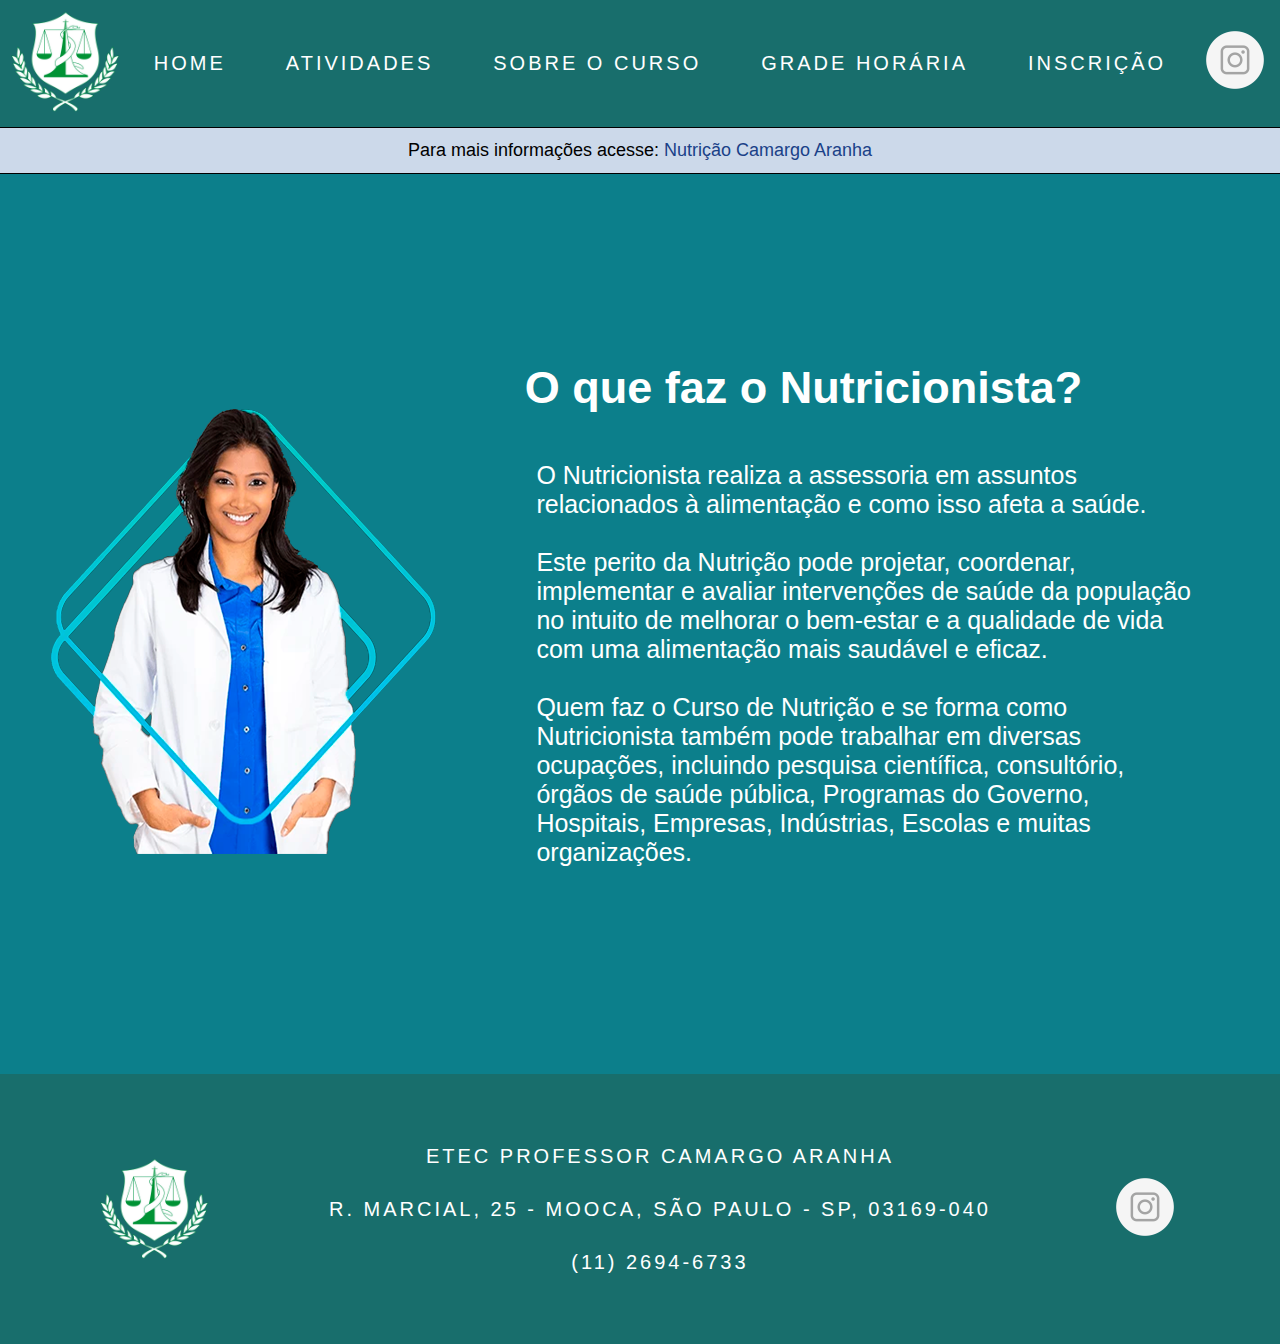
<file: index.html>
<!DOCTYPE html>
<html lang="pt-br">

<head>
    <meta charset="UTF-8">
    <meta http-equiv="X-UA-Compatible" content="IE=edge">
    <meta name="viewport" content="width=device-width, initial-scale=1.0">
    <link rel="stylesheet" href="home.css">
    <link rel="shortcut icon" href="logo nutri.png" type="image/x-icon">
    <title>Nutrição</title>
</head>

<body>
    <header>


        <div class="nutri">
            <a href="https://bvsms.saude.gov.br/nutricao-4/#:~:text=Nutri%C3%A7%C3%A3o%20%C3%A9%20a%20ci%C3%AAncia%20que,organismo%20em%20equil%C3%ADbrio%20e%20saud%C3%A1vel."
                target="_blank">
                <img src="logo nutri.png" alt="Logo de Nutrição" class="logonutri"></a>
        </div>


        <ul class="links">
            <a href="index.html">
                <li>Home</li>
            </a>
            <a href="atividades.html">
                <li>Atividades</li>
            </a> 
            <a href="sobre.html">
                <li>Sobre o Curso</li>
            </a>
            <a href="Nutrição e Dietética - 338_MTec_atualizado em 18-11-22.pdf" target="_blank">
                <li>Grade Horária</li>
            </a>
            <a href="https://www.vestibulinhoetec.com.br/home/" target="_blank">
                <li>Inscrição</li>
            </a>
        </ul>

        <div class="insta">
            <a href="https://www.instagram.com/nutricamargoaranha/" target="_blank">
                <img src="logo insta.png" alt="Logo do Instagram" class="logoinsta"></a>
        </div>


    </header>

    <div class="saibamais">
        <p>Para mais informações acesse: <a target="_blank"
                href="http://eteccamargoaranha.com.br/cursos/ensino-medio-integrado-ao-medio/nutricao/">Nutrição Camargo
                Aranha </a></p>
    </div>

    <div class="divpai">
        <div class="box1">
            <img src="muie img.png" alt="">
        </div>

        <div class="box2">
            <h1>O que faz o Nutricionista?</h1>

            <p>O Nutricionista realiza a assessoria em assuntos relacionados à alimentação e como isso afeta a saúde.
                <br><br>

                Este perito da Nutrição pode projetar, coordenar, implementar e avaliar intervenções de saúde da
                população no intuito de melhorar o bem-estar e a qualidade de vida com uma alimentação mais saudável e
                eficaz. <br><br>

                Quem faz o Curso de Nutrição e se forma como Nutricionista também pode trabalhar em diversas ocupações,
                incluindo pesquisa científica, consultório, órgãos de saúde pública, Programas do Governo, Hospitais,
                Empresas, Indústrias, Escolas e muitas organizações.
            </p>
        </div>
    </div>


    
    <footer>
        <div class="nutri">
            <a href="https://bvsms.saude.gov.br/nutricao-4/#:~:text=Nutri%C3%A7%C3%A3o%20%C3%A9%20a%20ci%C3%AAncia%20que,organismo%20em%20equil%C3%ADbrio%20e%20saud%C3%A1vel."
                target="_blank">
                <img src="logo nutri.png" alt="Logo de Nutrição" class="logonutri2"></a>
        </div>

        <ul style="list-style: none;" class="info">
            <a href="http://eteccamargoaranha.com.br/" target="_blank">
                <li>ETEC Professor Camargo Aranha</li>
            </a>
            <a
                href="https://www.google.com/maps/place/ETEC+Professor+Camargo+Aranha/@-23.5532296,-46.6005173,17z/data=!3m1!4b1!4m6!3m5!1s0x94ce5935e6d7f161:0xe1e8049a33dc964b!8m2!3d-23.5532296!4d-46.5979424!16s%2Fg%2F120khbv1?entry=ttu" target="_blank">
                <li>R. Marcial, 25 - Mooca, São Paulo - SP, 03169-040</li>
            </a>
            <a href="http://eteccamargoaranha.com.br/institucional/secretaria/">
                <li>(11) 2694-6733</li>
            </a>
        </ul>

        <div class="insta">
            <a href="https://www.instagram.com/nutricamargoaranha/" target="_blank">
                <img src="logo insta.png" alt="Logo do Instagram" class="logoinsta2"></a>
        </div>
    </footer>



</body>

</html>
</file>
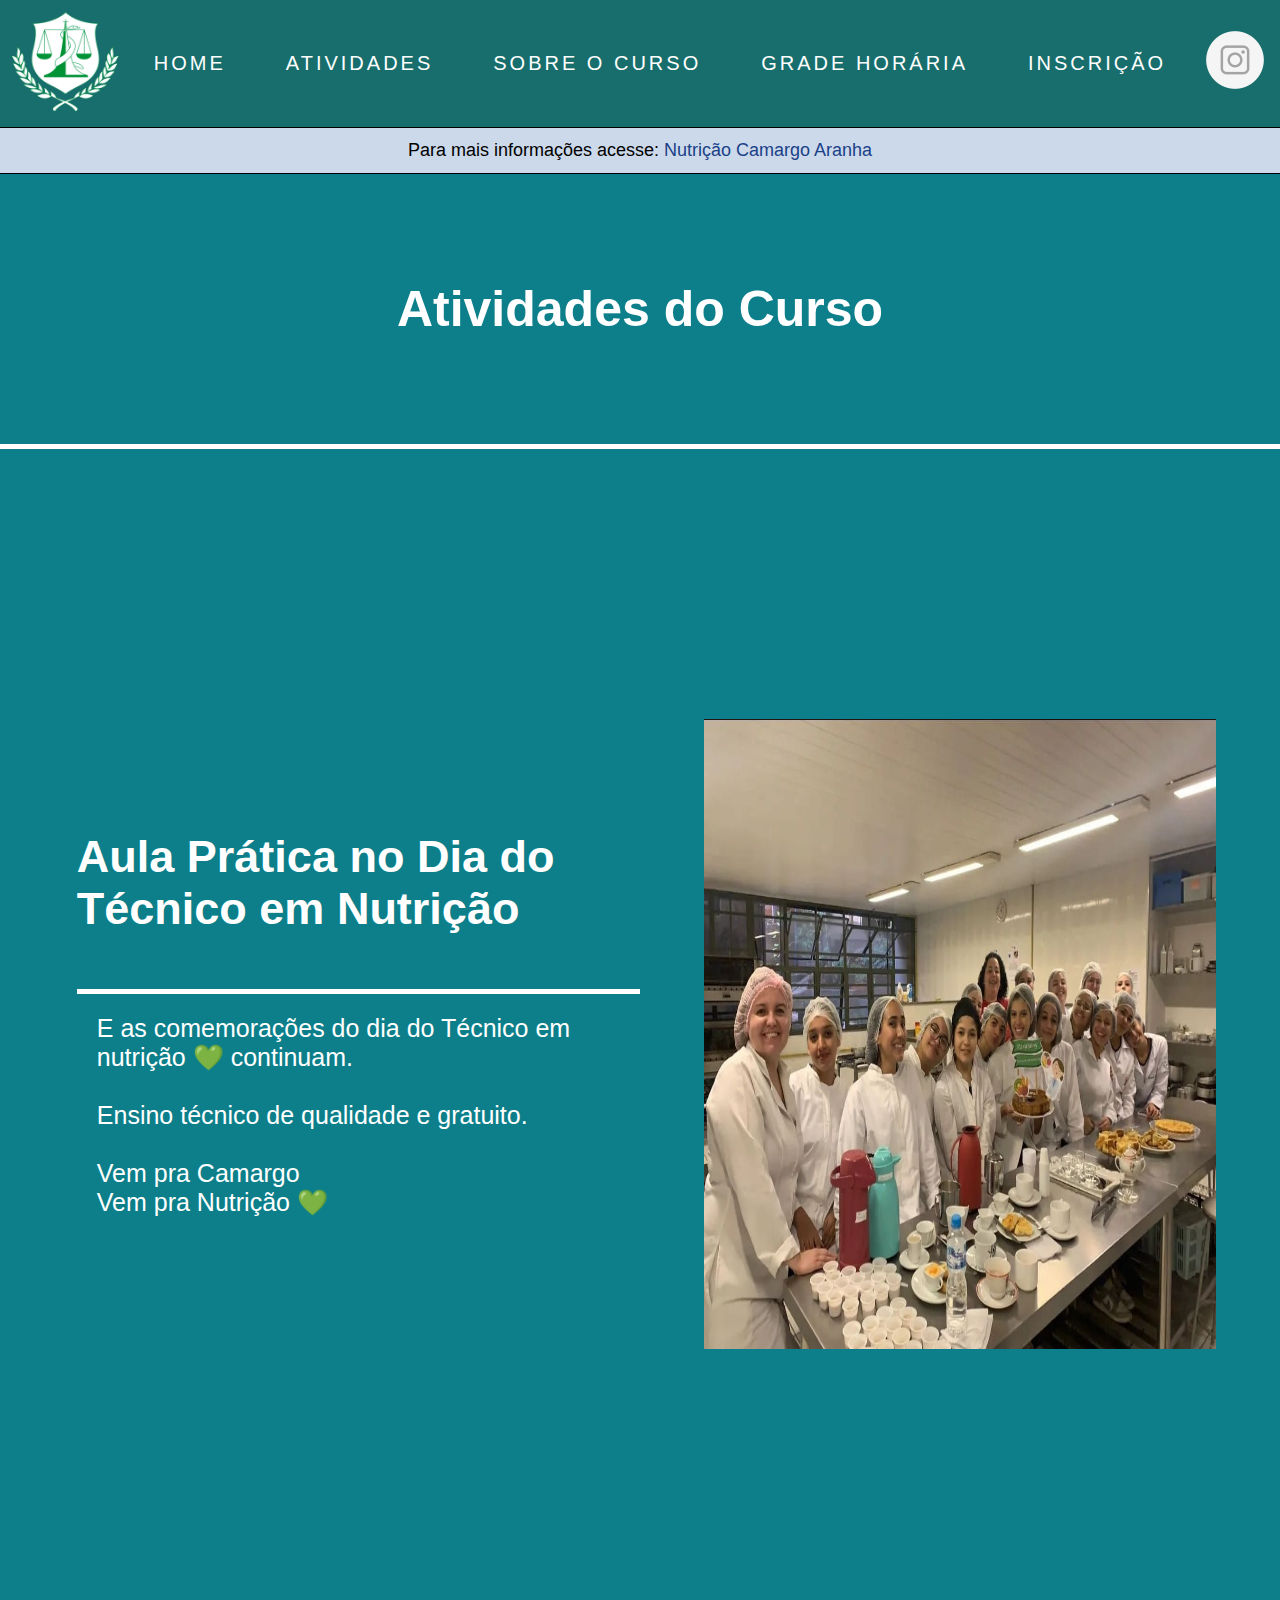
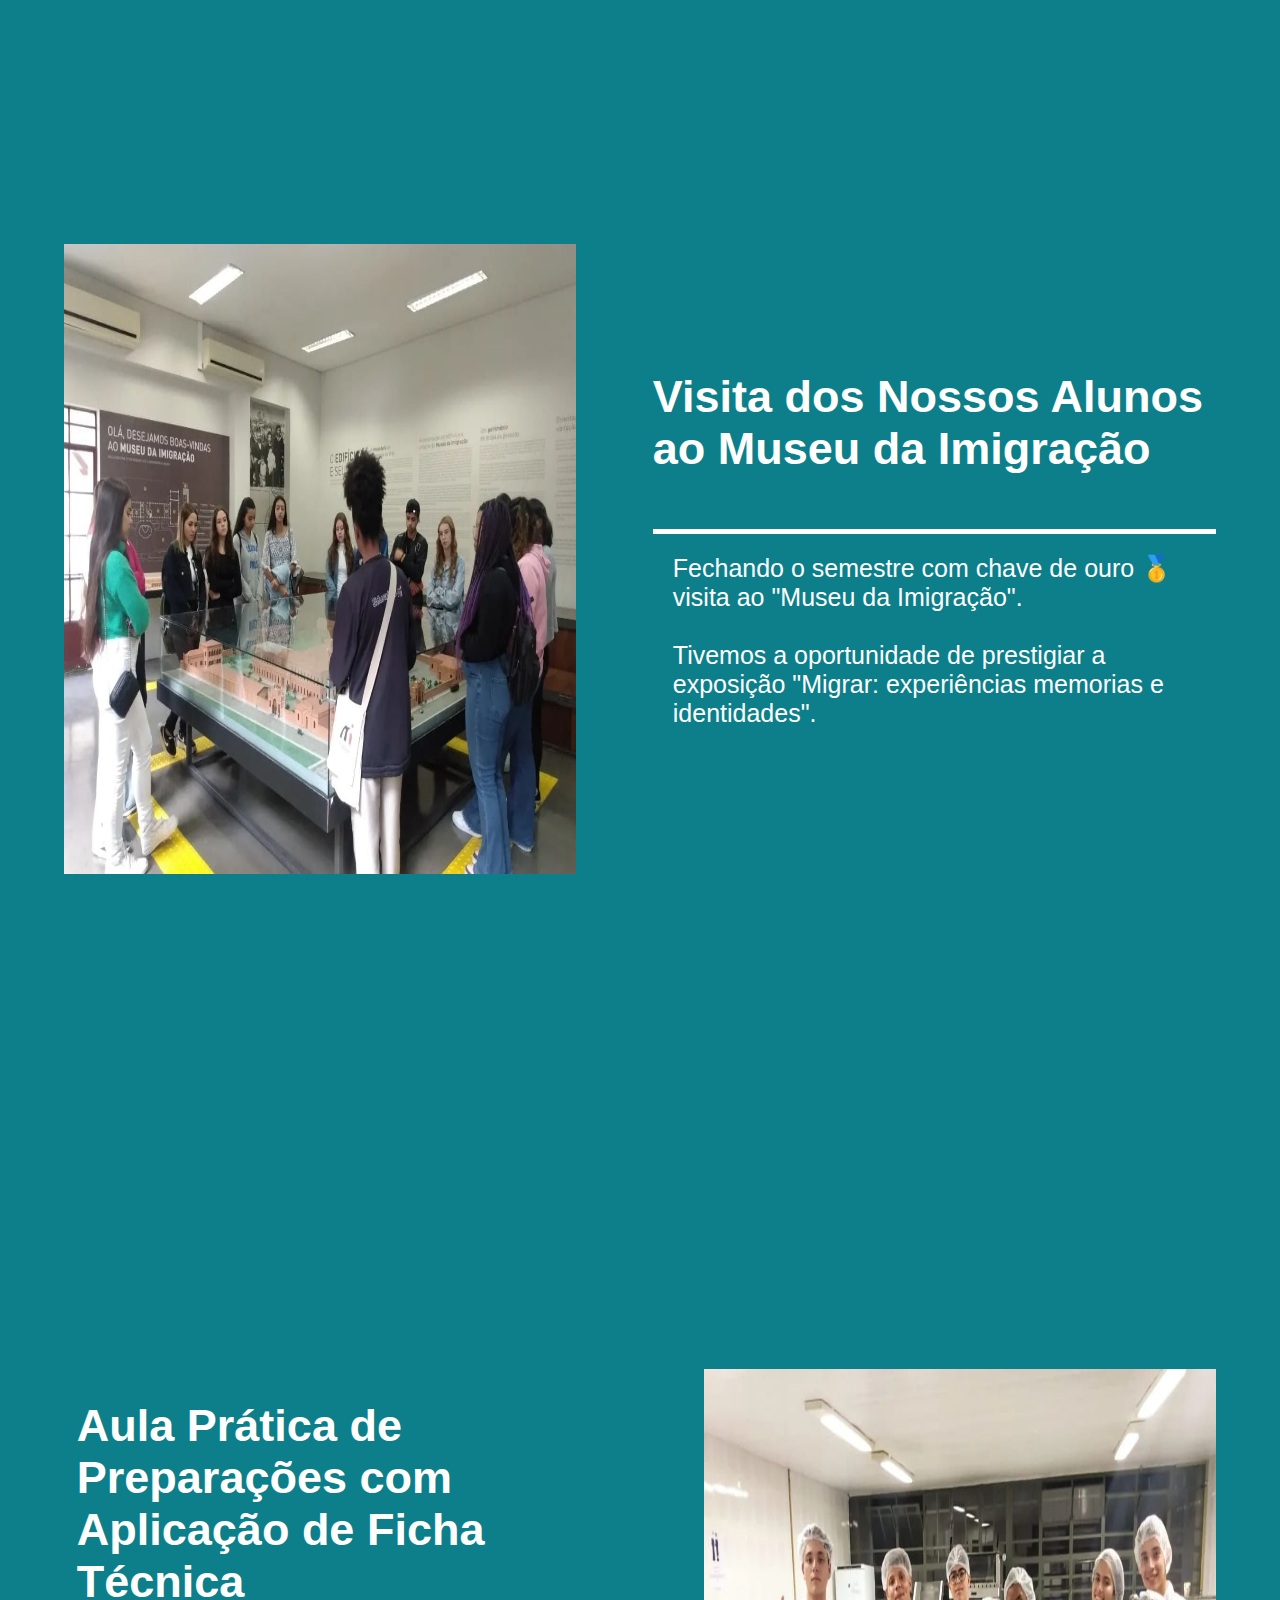
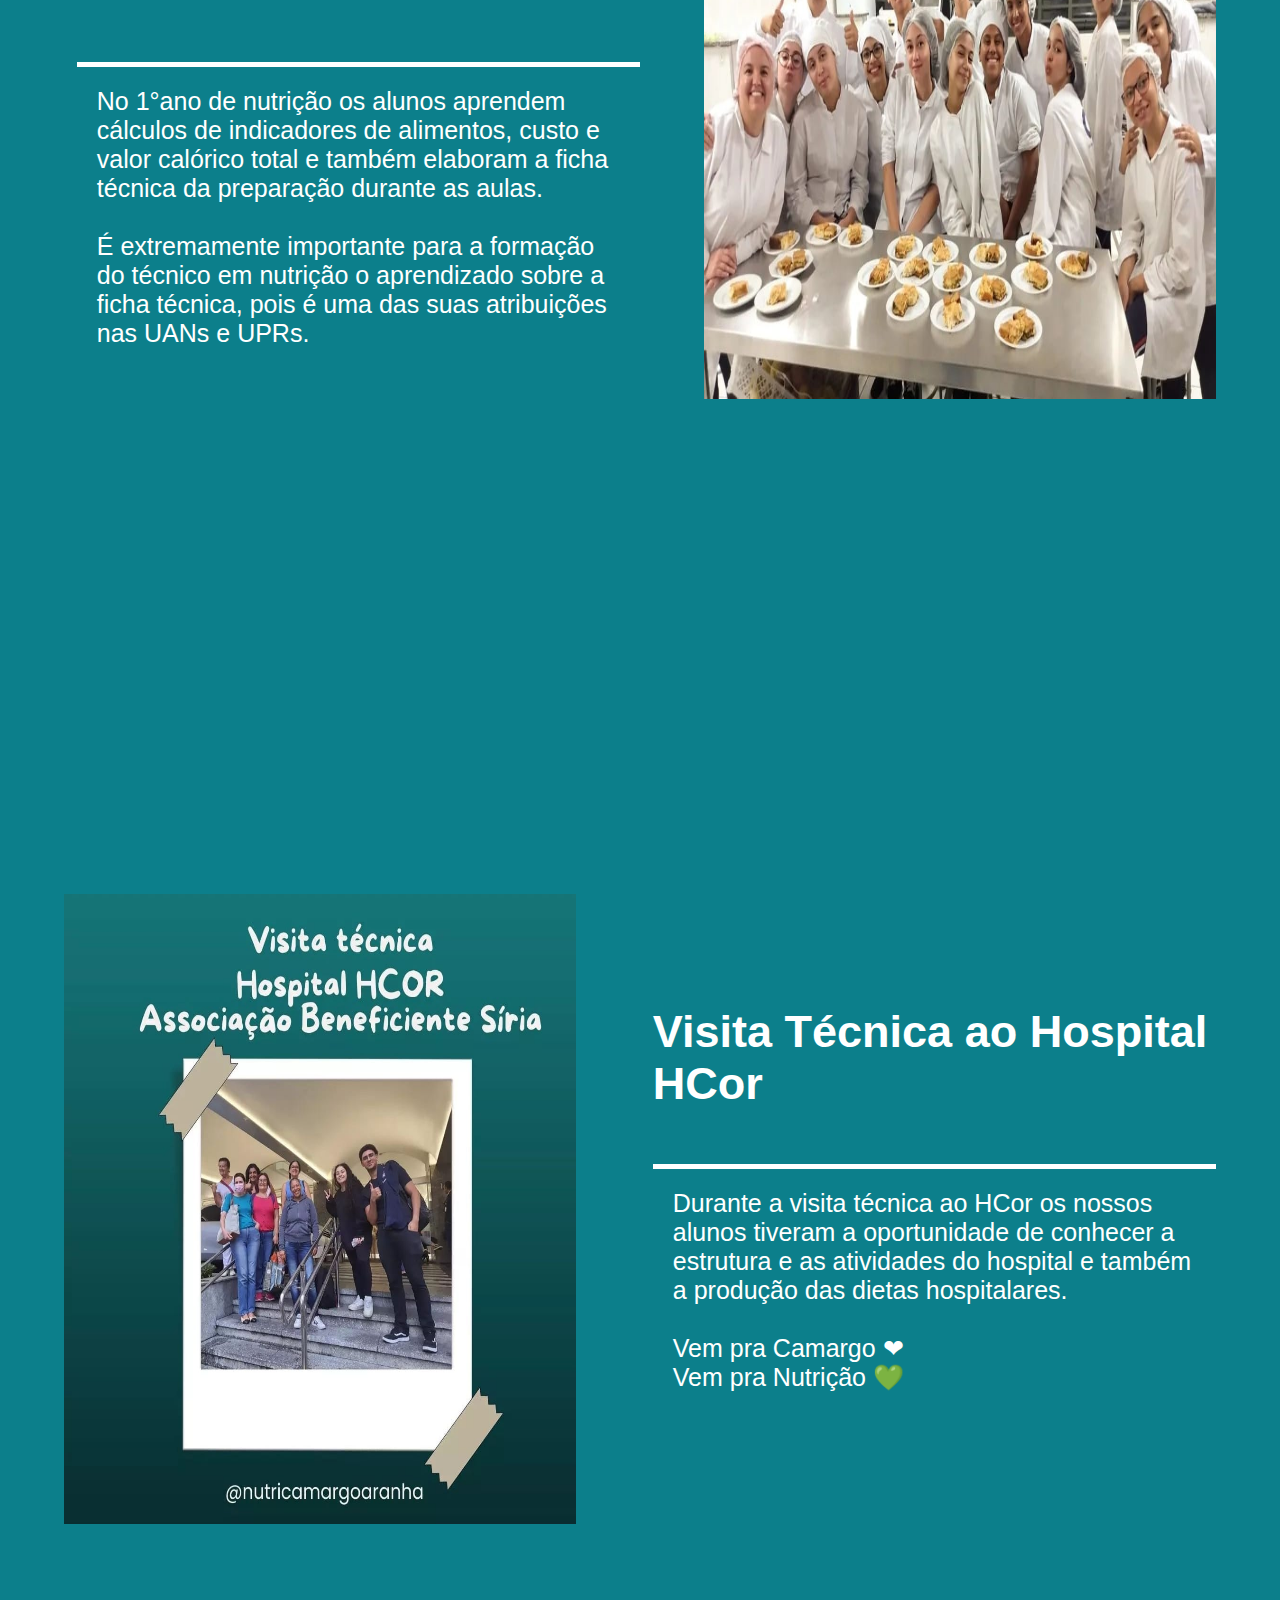
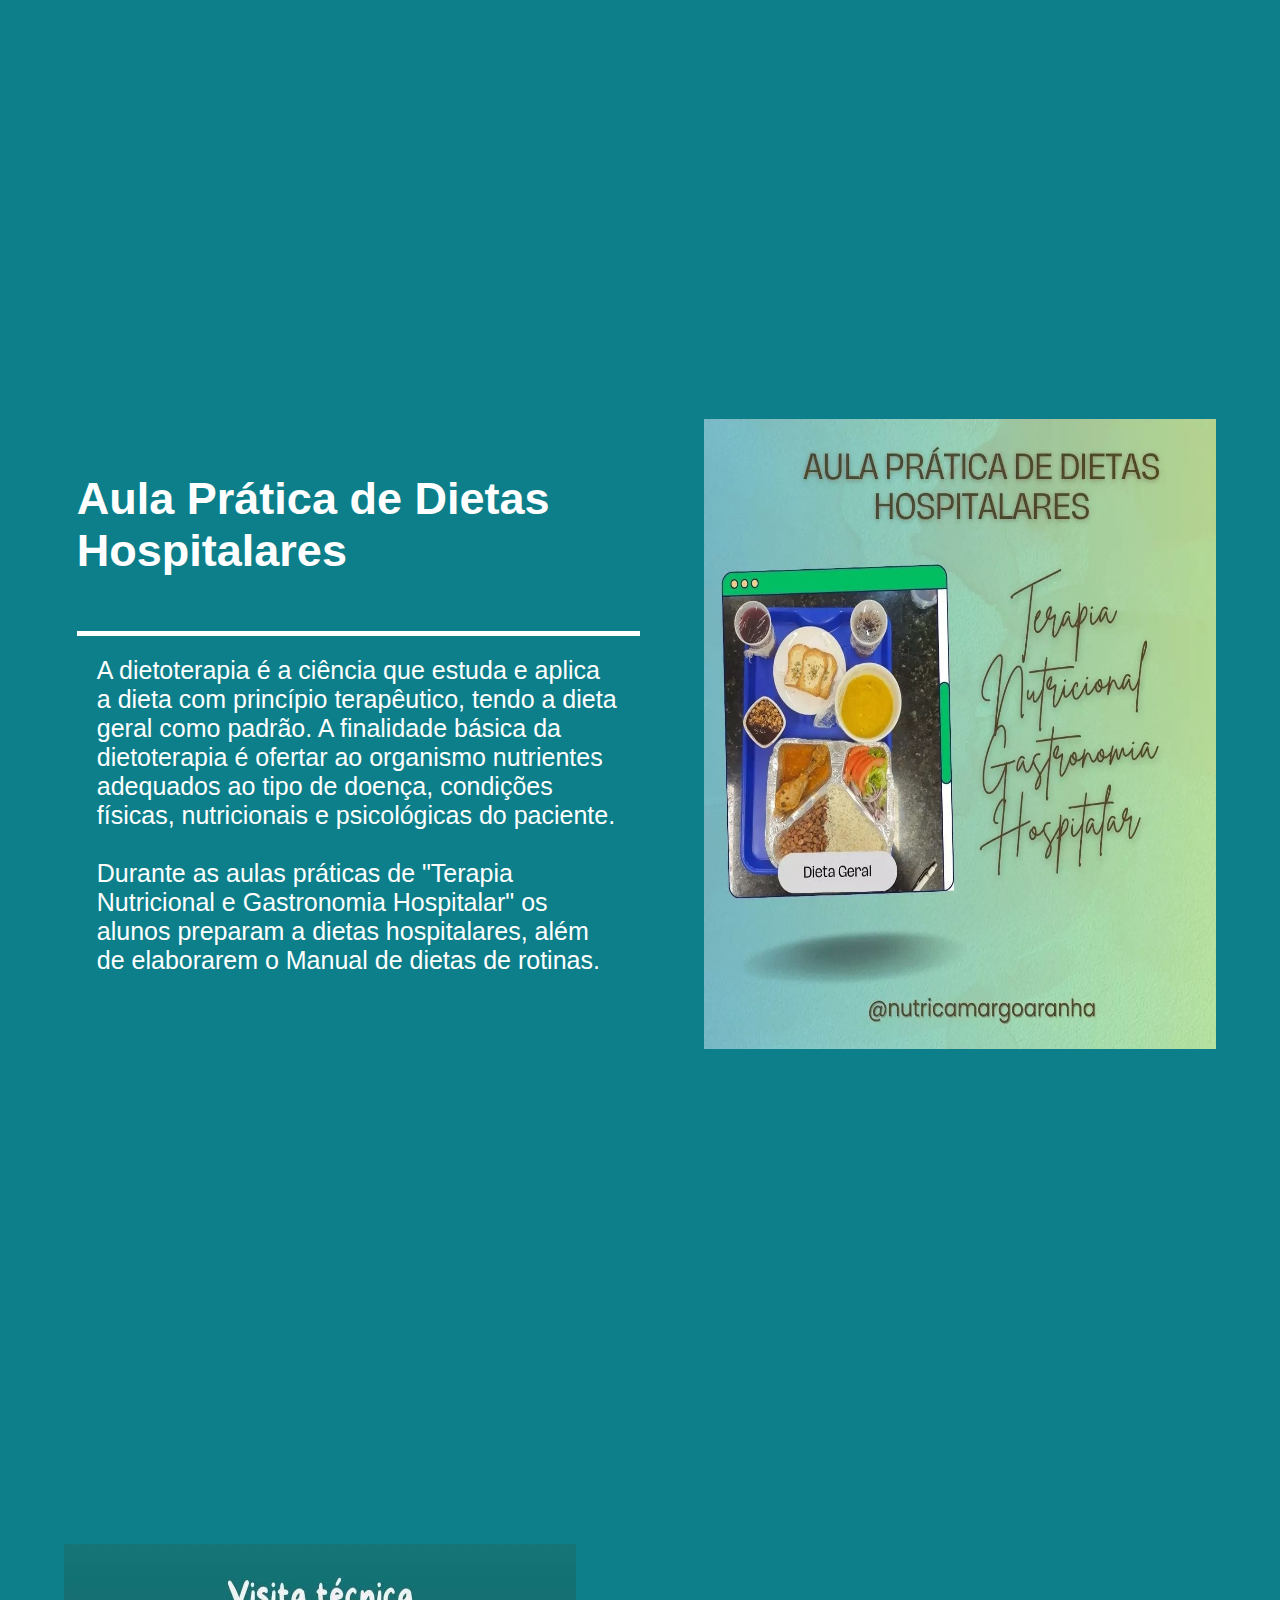
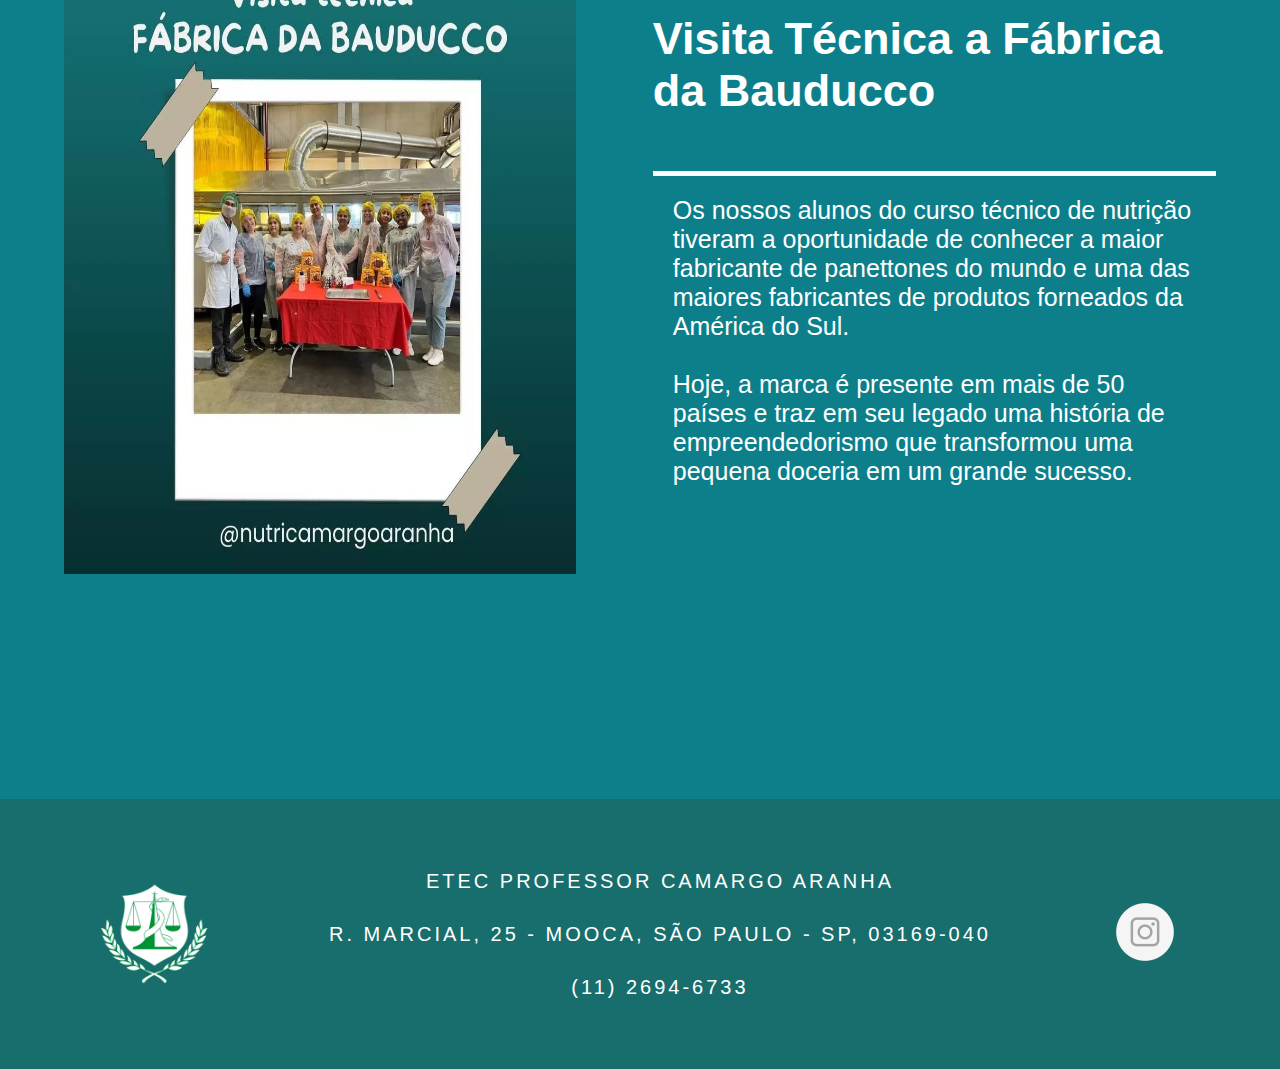
<file: atividades.html>
<!DOCTYPE html>
<html lang="en">
<head>
    <meta charset="UTF-8">
    <meta name="viewport" content="width=device-width, initial-scale=1.0">
    <link rel="stylesheet" href="atividades.css">
    <link rel="shortcut icon" href="logo nutri.png" type="image/x-icon">
    <title>Atividades</title>
</head>
<body>
    <header>


        <div class="nutri">
            <a href="https://bvsms.saude.gov.br/nutricao-4/#:~:text=Nutri%C3%A7%C3%A3o%20%C3%A9%20a%20ci%C3%AAncia%20que,organismo%20em%20equil%C3%ADbrio%20e%20saud%C3%A1vel."
                target="_blank">
                <img src="logo nutri.png" alt="Logo de Nutrição" class="logonutri"></a>
        </div>


        <ul class="links">
            <a href="index.html">
                <li>Home</li>
            </a>
            <a href="atividade.html">
                <li>Atividades</li>
            </a> 
            <a href="sobre.html">
                <li>Sobre o Curso</li>
            </a>
            <a
                href="Nutrição e Dietética - 338_MTec_atualizado em 18-11-22.pdf" target="_blank">
                <li>Grade Horária</li>
            </a>
            <a href="https://www.vestibulinhoetec.com.br/home/" target="_blank">
                <li>Inscrição</li>
            </a>
        </ul>

        <div class="insta">
            <a href="https://www.instagram.com/nutricamargoaranha/" target="_blank">
                <img src="logo insta.png" alt="Logo do Instagram" class="logoinsta"></a>
        </div>


    </header>

    <div class="saibamais">
        <p>Para mais informações acesse: <a target="_blank"
                href="http://eteccamargoaranha.com.br/cursos/ensino-medio-integrado-ao-medio/nutricao/">Nutrição Camargo
                Aranha </a></p>
    </div>

   
    <div class="titulo">
        <h1>Atividades do Curso</h1>
    </div>

    <div class="divpai">
        <div class="divtexto">
            
            <h1>Aula Prática no Dia do Técnico em Nutrição</h1>
            
            <p>E as comemorações do dia do Técnico em nutrição 💚 continuam.
                <br><br>
                Ensino técnico de qualidade e gratuito.
                <br><br>
                Vem pra Camargo
                <br>
                Vem pra Nutrição 💚
            </p>
        </div>

        <div class="divimagem">
            <img src="nutri1.jpg" alt="" class="img">
        </div>
    </div>


    <div class="divpai">
        <div class="divimagem">
            <img src="nutri3.jpg" alt="" class="img">
        </div>

        <div class="divtexto">
            <h1>Visita dos Nossos Alunos ao Museu da Imigração</h1>

            <p>Fechando o semestre com chave de ouro 🥇 visita ao "Museu da Imigração".
                <br><br>
                Tivemos a oportunidade de prestigiar a exposição
                "Migrar: experiências memorias e identidades".</p>
        </div>
    </div>
    
    <div class="divpai">
        <div class="divtexto">
            <h1>Aula Prática de Preparações com Aplicação de Ficha Técnica</h1>
            
            <p>No 1°ano de nutrição os alunos aprendem cálculos de indicadores de alimentos, custo e valor calórico total e 
               também elaboram a ficha técnica da preparação durante as aulas.
               <br><br>

               É extremamente importante para a formação do técnico em nutrição o aprendizado sobre a ficha técnica, pois é 
               uma das suas atribuições nas UANs e UPRs.</p>
        </div>

        <div class="divimagem">
            <img src="nutri4.jpg" alt="" class="img">
        </div>
    </div>

    <div class="divpai">
        <div class="divimagem">
            <img src="nutri5.jpg" alt="" class="img">
        </div>

        <div class="divtexto">
            <h1>Visita Técnica ao Hospital HCor</h1>

            <p>Durante a visita técnica ao HCor os nossos alunos tiveram a oportunidade de conhecer a estrutura e as atividades do 
               hospital e também a produção das dietas hospitalares.
                <br><br>
                Vem pra Camargo ❤
                <br>
                Vem pra Nutrição 💚</p>
        </div>
    </div>

    <div class="divpai">
        
        <div class="divtexto">
            <h1>Aula Prática de Dietas Hospitalares</h1>
            
            <p>A dietoterapia é a ciência que estuda e aplica a dieta com princípio terapêutico, tendo a dieta geral como padrão.
                A finalidade básica da dietoterapia é ofertar ao organismo nutrientes adequados ao tipo de doença,
                condições físicas, nutricionais e psicológicas do paciente.
                <br><br>
                Durante as aulas práticas de "Terapia Nutricional e Gastronomia Hospitalar" os alunos preparam a dietas hospitalares, 
                além de elaborarem o Manual de dietas de rotinas.
                </p>
        </div>

        <div class="divimagem">
            <img src="nutri6.jpg" alt="" class="img">
        </div>
    </div>

    <div class="divpai">
        <div class="divimagem">
            <img src="nutri7.jpg" alt="" class="img">
        </div>

        <div class="divtexto">
            <h1>Visita Técnica a Fábrica da Bauducco</h1>

            <p>Os nossos alunos do curso técnico de nutrição tiveram a oportunidade de conhecer a maior fabricante de panettones 
               do mundo e uma das maiores fabricantes de produtos forneados da América do Sul.
                <br><br>
                Hoje, a marca é presente em mais de 50 países e traz em seu legado uma história de empreendedorismo que transformou 
                uma pequena doceria em um grande sucesso.
            </p>
        </div>
    </div>

    <footer>
        <div class="nutri">
            <a href="https://bvsms.saude.gov.br/nutricao-4/#:~:text=Nutri%C3%A7%C3%A3o%20%C3%A9%20a%20ci%C3%AAncia%20que,organismo%20em%20equil%C3%ADbrio%20e%20saud%C3%A1vel."
                target="_blank">
                <img src="logo nutri.png" alt="Logo de Nutrição" class="logonutri2"></a>
        </div>

        <ul style="list-style: none;" class="info">
            <a href="http://eteccamargoaranha.com.br/" target="_blank">
                <li>ETEC Professor Camargo Aranha</li>
            </a>
            <a
                href="https://www.google.com/maps/place/ETEC+Professor+Camargo+Aranha/@-23.5532296,-46.6005173,17z/data=!3m1!4b1!4m6!3m5!1s0x94ce5935e6d7f161:0xe1e8049a33dc964b!8m2!3d-23.5532296!4d-46.5979424!16s%2Fg%2F120khbv1?entry=ttu" target="_blank">
                <li>R. Marcial, 25 - Mooca, São Paulo - SP, 03169-040</li>
            </a>
            <a href="http://eteccamargoaranha.com.br/institucional/secretaria/">
                <li>(11) 2694-6733</li>
            </a>
        </ul>

        <div class="insta">
            <a href="https://www.instagram.com/nutricamargoaranha/" target="_blank">
                <img src="logo insta.png" alt="Logo do Instagram" class="logoinsta2"></a>
        </div>
    </footer>
</body>
</html>
</file>
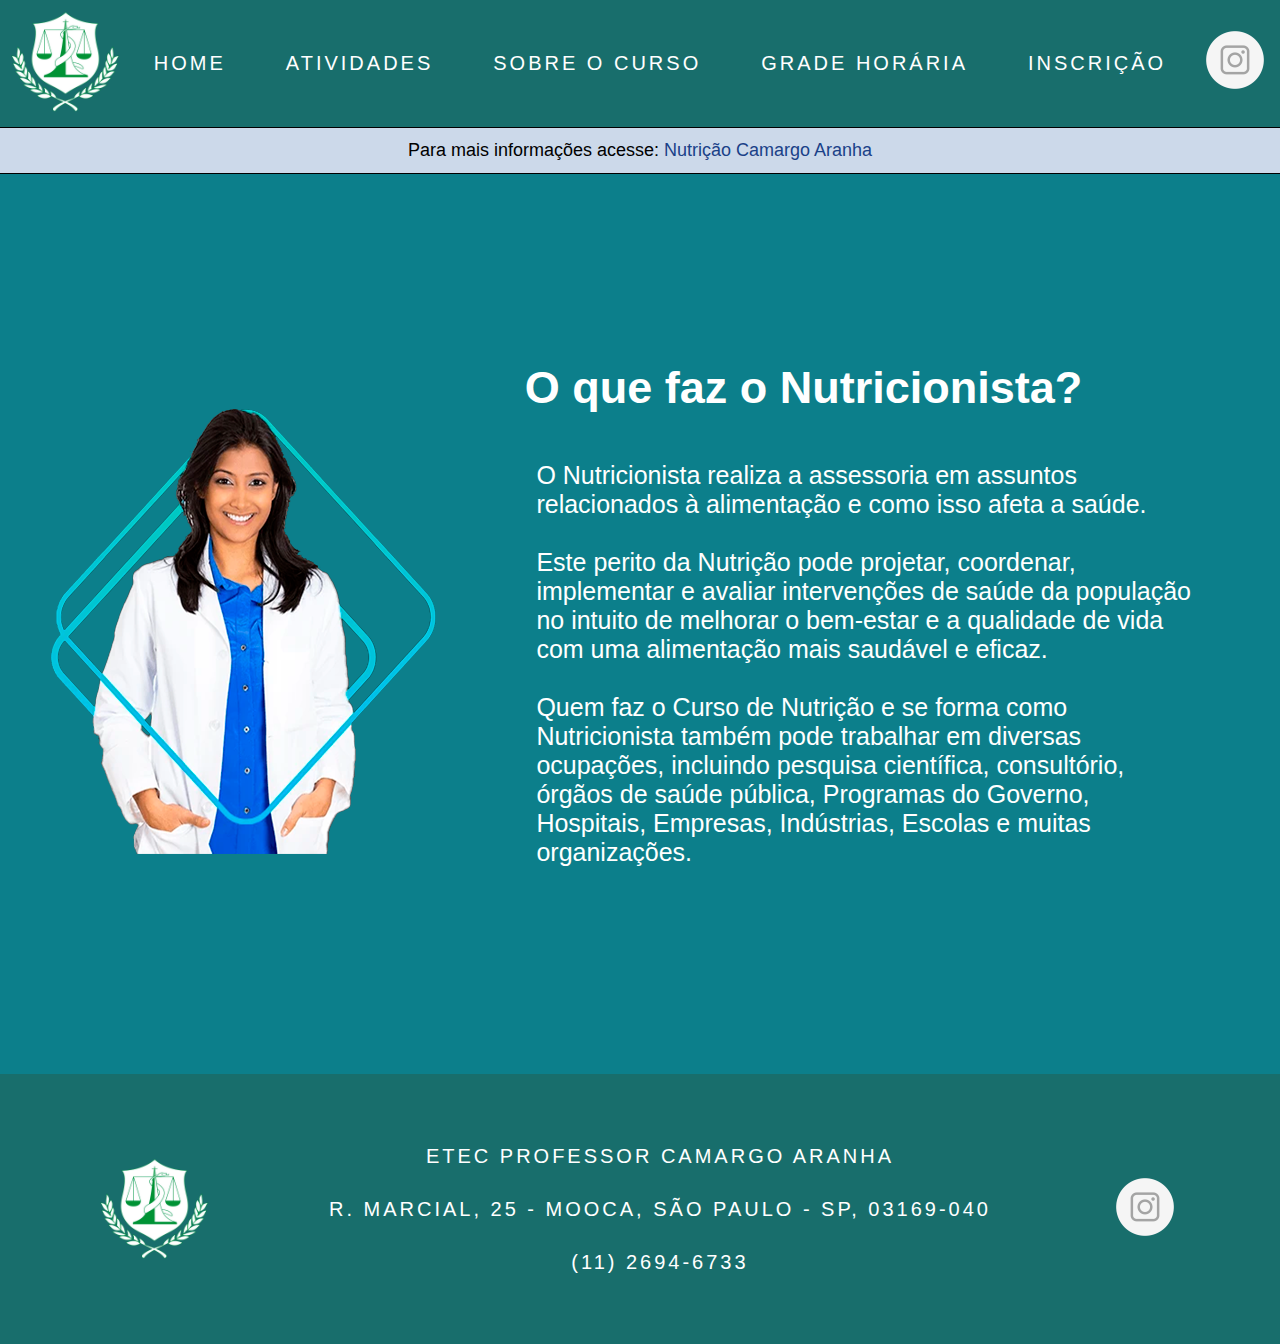
<file: home.html>
<!DOCTYPE html>
<html lang="pt-br">

<head>
    <meta charset="UTF-8">
    <meta http-equiv="X-UA-Compatible" content="IE=edge">
    <meta name="viewport" content="width=device-width, initial-scale=1.0">
    <link rel="stylesheet" href="home.css">
    <link rel="shortcut icon" href="logo nutri.png" type="image/x-icon">
    <title>Nutrição</title>
</head>

<body>
    <header>


        <div class="nutri">
            <a href="https://bvsms.saude.gov.br/nutricao-4/#:~:text=Nutri%C3%A7%C3%A3o%20%C3%A9%20a%20ci%C3%AAncia%20que,organismo%20em%20equil%C3%ADbrio%20e%20saud%C3%A1vel."
                target="_blank">
                <img src="logo nutri.png" alt="Logo de Nutrição" class="logonutri"></a>
        </div>


        <ul class="links">
            <a href="home.html">
                <li>Home</li>
            </a>
            <a href="atividades.html">
                <li>Atividades</li>
            </a> 
            <a href="sobre.html">
                <li>Sobre o Curso</li>
            </a>
            <a href="Nutrição e Dietética - 338_MTec_atualizado em 18-11-22.pdf" target="_blank">
                <li>Grade Horária</li>
            </a>
            <a href="https://www.vestibulinhoetec.com.br/home/" target="_blank">
                <li>Inscrição</li>
            </a>
        </ul>

        <div class="insta">
            <a href="https://www.instagram.com/nutricamargoaranha/" target="_blank">
                <img src="logo insta.png" alt="Logo do Instagram" class="logoinsta"></a>
        </div>


    </header>

    <div class="saibamais">
        <p>Para mais informações acesse: <a target="_blank"
                href="http://eteccamargoaranha.com.br/cursos/ensino-medio-integrado-ao-medio/nutricao/">Nutrição Camargo
                Aranha </a></p>
    </div>

    <div class="divpai">
        <div class="box1">
            <img src="muie img.png" alt="">
        </div>

        <div class="box2">
            <h1>O que faz o Nutricionista?</h1>

            <p>O Nutricionista realiza a assessoria em assuntos relacionados à alimentação e como isso afeta a saúde.
                <br><br>

                Este perito da Nutrição pode projetar, coordenar, implementar e avaliar intervenções de saúde da
                população no intuito de melhorar o bem-estar e a qualidade de vida com uma alimentação mais saudável e
                eficaz. <br><br>

                Quem faz o Curso de Nutrição e se forma como Nutricionista também pode trabalhar em diversas ocupações,
                incluindo pesquisa científica, consultório, órgãos de saúde pública, Programas do Governo, Hospitais,
                Empresas, Indústrias, Escolas e muitas organizações.
            </p>
        </div>
    </div>


    
    <footer>
        <div class="nutri">
            <a href="https://bvsms.saude.gov.br/nutricao-4/#:~:text=Nutri%C3%A7%C3%A3o%20%C3%A9%20a%20ci%C3%AAncia%20que,organismo%20em%20equil%C3%ADbrio%20e%20saud%C3%A1vel."
                target="_blank">
                <img src="logo nutri.png" alt="Logo de Nutrição" class="logonutri2"></a>
        </div>

        <ul style="list-style: none;" class="info">
            <a href="http://eteccamargoaranha.com.br/" target="_blank">
                <li>ETEC Professor Camargo Aranha</li>
            </a>
            <a
                href="https://www.google.com/maps/place/ETEC+Professor+Camargo+Aranha/@-23.5532296,-46.6005173,17z/data=!3m1!4b1!4m6!3m5!1s0x94ce5935e6d7f161:0xe1e8049a33dc964b!8m2!3d-23.5532296!4d-46.5979424!16s%2Fg%2F120khbv1?entry=ttu" target="_blank">
                <li>R. Marcial, 25 - Mooca, São Paulo - SP, 03169-040</li>
            </a>
            <a href="http://eteccamargoaranha.com.br/institucional/secretaria/">
                <li>(11) 2694-6733</li>
            </a>
        </ul>

        <div class="insta">
            <a href="https://www.instagram.com/nutricamargoaranha/" target="_blank">
                <img src="logo insta.png" alt="Logo do Instagram" class="logoinsta2"></a>
        </div>
    </footer>



</body>

</html>
</file>
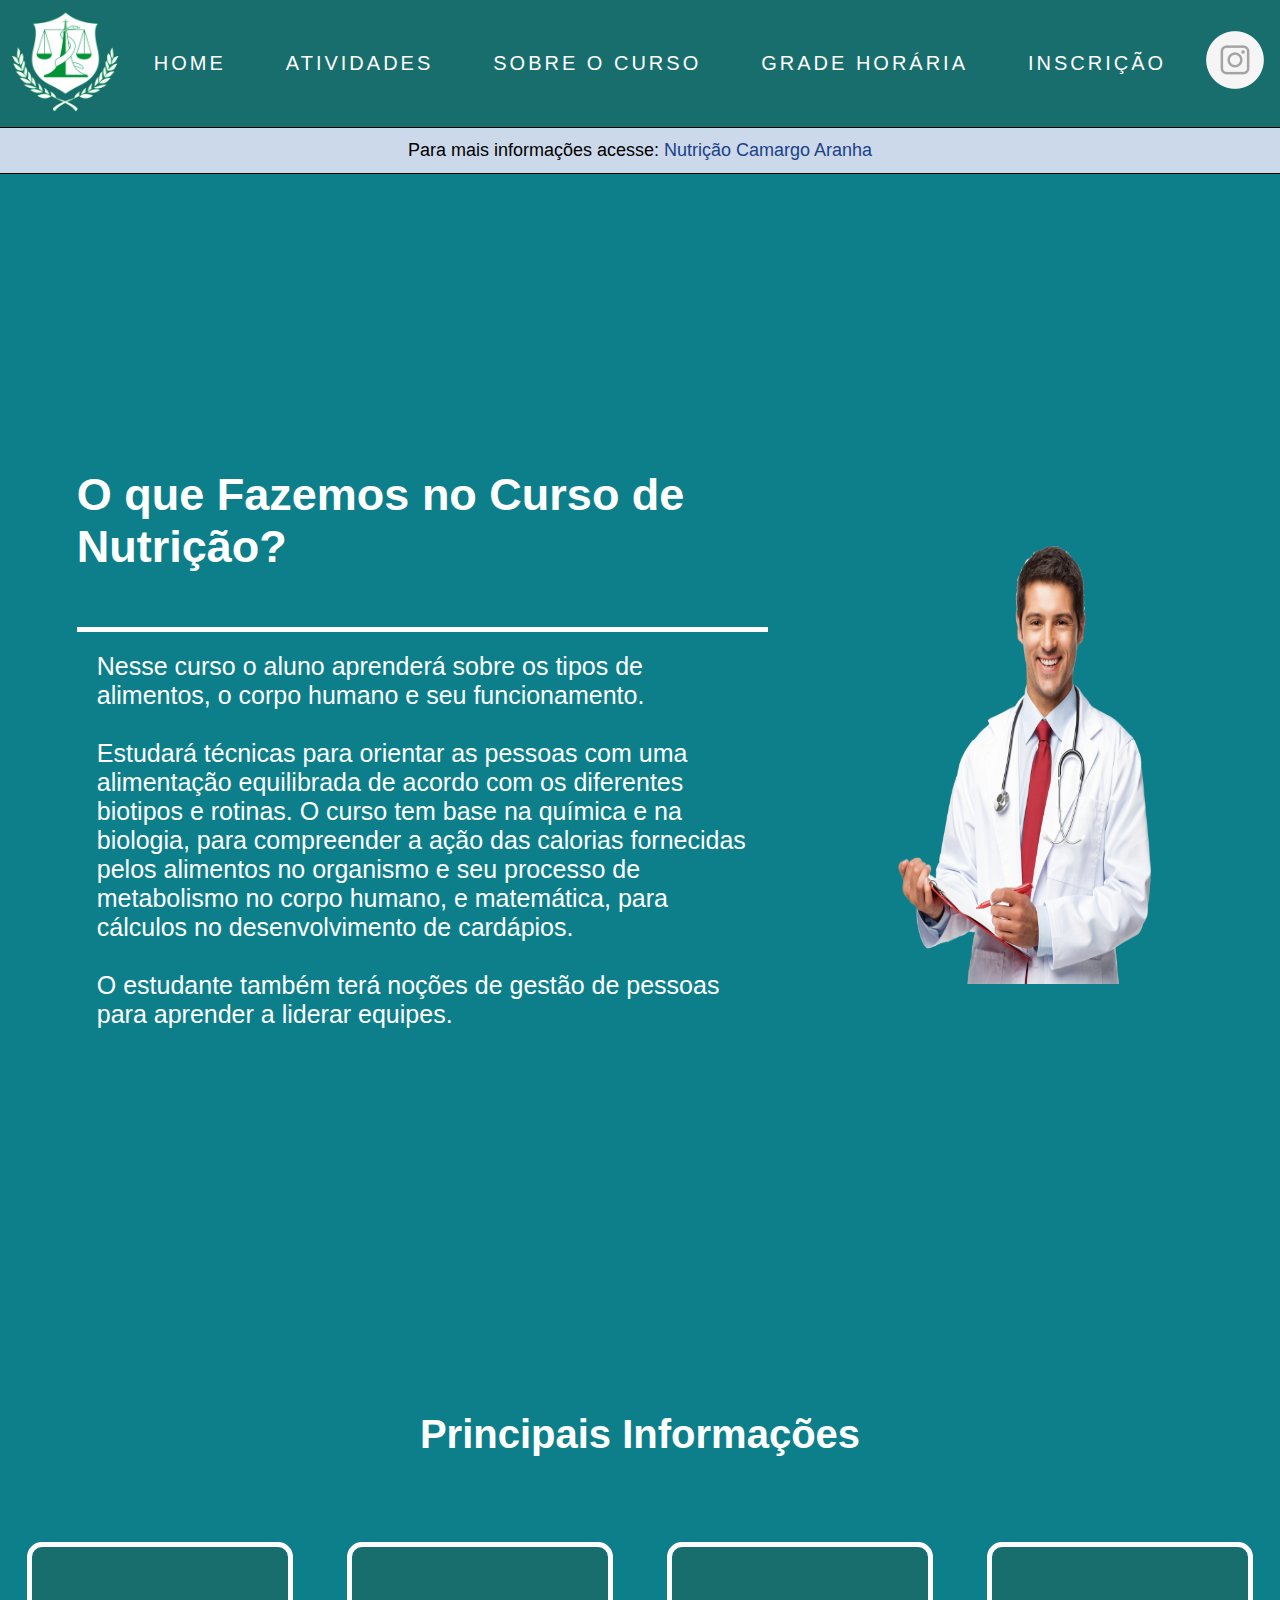
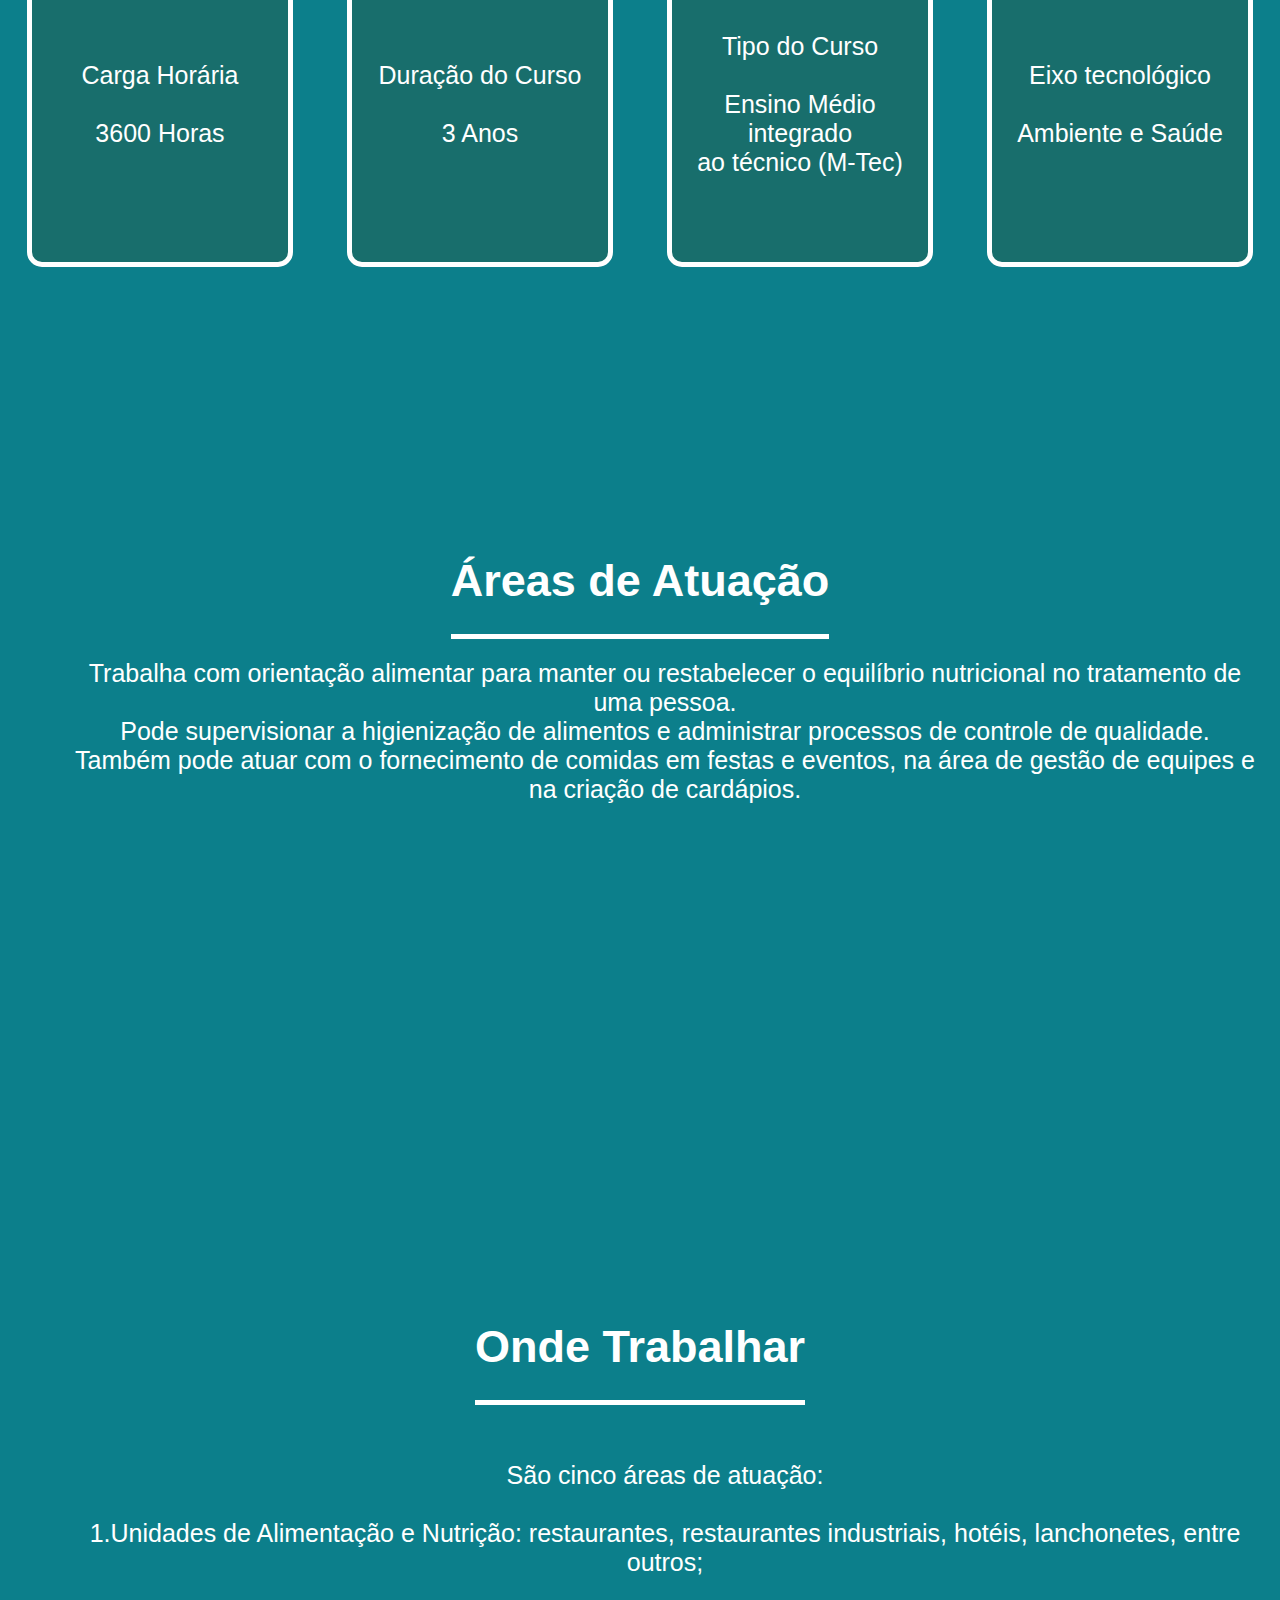
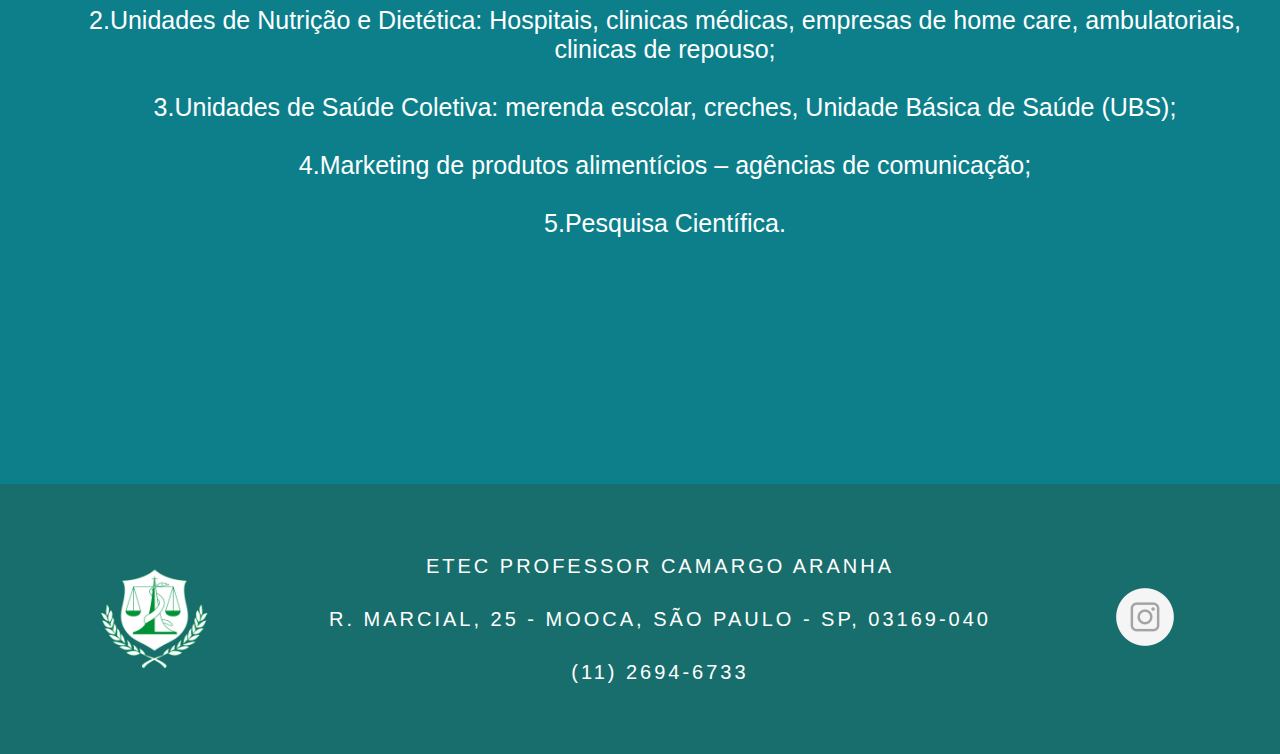
<file: sobre.html>
<!DOCTYPE html>
<html lang="pt-br">

<head>
    <meta charset="UTF-8">
    <meta name="viewport" content="width=device-width, initial-scale=1.0">
    <link rel="stylesheet" href="sobre.css">
    <link rel="shortcut icon" href="logo nutri.png" type="image/x-icon">
    <title>Sobre o Curso</title>
</head>

<body>
    <header>


        <div class="nutri">
            <a href="https://bvsms.saude.gov.br/nutricao-4/#:~:text=Nutri%C3%A7%C3%A3o%20%C3%A9%20a%20ci%C3%AAncia%20que,organismo%20em%20equil%C3%ADbrio%20e%20saud%C3%A1vel."
                target="_blank">
                <img src="logo nutri.png" alt="Logo de Nutrição" class="logonutri"></a>
        </div>


        <ul class="links">
            <a href="home.html">
                <li>Home</li>
            </a>
            <a href="atividades.html">
                <li>Atividades</li>
            </a> 
            <a href="sobre.html">
                <li>Sobre o Curso</li>
            </a>
            <a
                href="Nutrição e Dietética - 338_MTec_atualizado em 18-11-22.pdf" target="_blank">
                <li>Grade Horária</li>
            </a>
            <a href="https://www.vestibulinhoetec.com.br/home/" target="_blank">
                <li>Inscrição</li>
            </a>
        </ul>

        <div class="insta">
            <a href="https://www.instagram.com/nutricamargoaranha/" target="_blank">
                <img src="logo insta.png" alt="Logo do Instagram" class="logoinsta"></a>
        </div>


    </header>

    <div class="saibamais">
        <p>Para mais informações acesse: <a target="_blank"
                href="http://eteccamargoaranha.com.br/cursos/ensino-medio-integrado-ao-medio/nutricao/">Nutrição Camargo
                Aranha </a></p>
    </div>

    <div class="divpai">
        <div class="divtexto">
            <h1>O que Fazemos no Curso de Nutrição?</h1>

            <p>Nesse curso o aluno aprenderá sobre os tipos de alimentos, o corpo humano e seu funcionamento.
                <br><br>
                Estudará técnicas para orientar as pessoas com uma alimentação equilibrada de acordo com os diferentes
                biotipos e rotinas. O curso tem base na química e na biologia, para compreender a ação das calorias
                fornecidas pelos alimentos no organismo e seu processo de metabolismo no corpo humano, e matemática,
                para cálculos no desenvolvimento de cardápios.
                <br><br>
                O estudante também terá noções de gestão de pessoas para aprender a liderar equipes.
            </p>
        </div>

        <div class="divimagem">
            <img class="medicobunito" src="medicobunito.png" alt="">
        </div>
    </div>

    <div class="rainha">
        <h1>Principais Informações</h1>
    </div>

    <div class="divrei">


        <div class="principes">
            <p>Carga Horária <br><br> 3600 Horas</p>
        </div>

        <div class="principes">
            <p>Duração do Curso <br><br>3 Anos</p>
        </div>

        <div class="principes">
            <p>Tipo do Curso <br><br> Ensino Médio integrado <br> ao técnico (M-Tec)</p>
        </div>

        <div class="principes">
            <p>Eixo tecnológico <br><br> Ambiente e Saúde</p>
        </div>
    </div>

    <div class="divpai">
        <div class="divtexto2">
            <h1>Áreas de Atuação</h1>

            <p>Trabalha com orientação alimentar para manter ou restabelecer o equilíbrio nutricional
                no tratamento de uma pessoa. <br> Pode supervisionar a higienização de alimentos e administrar
                processos de controle de qualidade. Também pode atuar com o fornecimento de comidas em
                festas e eventos, na área de gestão de equipes e na criação de cardápios.</p>
        </div>
    </div>

    <div class="divpai">
        <div class="divtexto2">
            <h1>Onde Trabalhar</h1>
            <br><br>
            <p>São cinco áreas de atuação:
                <br><br>
                1.Unidades de Alimentação e Nutrição: restaurantes, restaurantes industriais, hotéis, lanchonetes, entre
                outros;
                <br><br>
                2.Unidades de Nutrição e Dietética: Hospitais, clinicas médicas, empresas de home care, ambulatoriais,
                clinicas de repouso;
                <br><br>
                3.Unidades de Saúde Coletiva: merenda escolar, creches, Unidade Básica de Saúde (UBS);
                <br><br>
                4.Marketing de produtos alimentícios – agências de comunicação;
                <br><br>
                5.Pesquisa Científica.
            </p>
        </div>
    </div>

    <footer>
        <div class="nutri">
            <a href="https://bvsms.saude.gov.br/nutricao-4/#:~:text=Nutri%C3%A7%C3%A3o%20%C3%A9%20a%20ci%C3%AAncia%20que,organismo%20em%20equil%C3%ADbrio%20e%20saud%C3%A1vel."
                target="_blank">
                <img src="logo nutri.png" alt="Logo de Nutrição" class="logonutri2"></a>
        </div>

        <ul style="list-style: none;" class="info">
            <a href="http://eteccamargoaranha.com.br/" target="_blank">
                <li>ETEC Professor Camargo Aranha</li>
            </a>
            <a href="https://www.google.com/maps/place/ETEC+Professor+Camargo+Aranha/@-23.5532296,-46.6005173,17z/data=!3m1!4b1!4m6!3m5!1s0x94ce5935e6d7f161:0xe1e8049a33dc964b!8m2!3d-23.5532296!4d-46.5979424!16s%2Fg%2F120khbv1?entry=ttu"
                target="_blank">
                <li>R. Marcial, 25 - Mooca, São Paulo - SP, 03169-040</li>
            </a>
            <a href="http://eteccamargoaranha.com.br/institucional/secretaria/" target="_blank">
                <li>(11) 2694-6733</li>
            </a>
        </ul>

        <div class="insta">
            <a href="https://www.instagram.com/nutricamargoaranha/" target="_blank">
                <img src="logo insta.png" alt="Logo do Instagram" class="logoinsta2"></a>
        </div>
    </footer>

</body>

</html>
</file>
<file: home.css>
body{
    overflow-x: hidden;
}

*{
    margin: 0;
    padding: 0;
    font-family: 'Segoe UI', Tahoma, Geneva, Verdana, sans-serif;
}

header{
    background-color: #186e6c;
    width: 100vw;
    max-height: 200px;

    display: flex;
    font-size: 30px;
    justify-content: space-around;
    align-items: center;
}

header div {
    display: flex;
    align-items: center;
    justify-content: center;
}

.logoinsta{
    width: 80px;
}

.links{
    align-items: center;
    display: flex;
    gap: 20px;
    list-style: none;
}

.logonutri{
    width: 120px;
}

a{
    text-decoration: none;
    color: black;
    font-family: 'Segoe UI', Tahoma, Geneva, Verdana, sans-serif;
}

ul a {
    color: #fff;
    text-transform: uppercase;
    text-decoration: none;
    letter-spacing: 0.15em;
    font-size: 20px;
    
    display: inline-block;
    padding: 15px 20px;
    position: relative;
  }

 ul a:after {    
    background: none repeat scroll 0 0 transparent;
    bottom: 0;
    content: "";
    display: block;
    height: 2px;
    left: 50%;
    position: absolute;
    background: #fff;
    transition: width 0.3s ease 0s, left 0.3s ease 0s;
    width: 0;
  }

 ul a:hover:after { 
    width: 100%; 
    left: 0; 
  }

.saibamais{
    background-color: #ccd9ea;
    height: 5vh;
    width: 100vw;
    border-bottom: 1px solid black ;
    border-top: 1px solid black ;
    display: flex;
    justify-content: center;
    align-items: center;
    font-family: sans-serif;
    font-size: 18px;
}

.saibamais a{
    color: #1a4188;
}

.divpai{
    display: flex;
    flex-direction: row;
    justify-content: space-around;
}

.box1{
    background-color: #0c7f8b;
    display: flex;
    flex-direction: column;
    justify-content: center;
    align-items: center;
    width: 40vw;
    height: 100vh;
    font-family: arial;
}


.box2{
    background-color: #0c7f8b;
    width: 60vw;
    height: 100vh;
    display: flex;
    flex-direction: column;
    justify-content: center;
    padding-right: 5vw;
}

.box2 h1{
    font-size: 45px;
    display: flex;
    padding-left: 3vw;
    padding-bottom: 3vh;
    color: white;
}

.box2 p{
    padding-left: 5vw;
    margin-left: 30px;
    font-size: 25px;
    font-family: Arial, Helvetica, sans-serif;
    padding: 20px;
    color: white;
}

footer{
    background-color: #186e6c;
    width: 100vw;
    height: 30vh;

    display: flex;
    justify-content: space-evenly;
    align-items: center;
}

.info{
    display: flex;
    flex-direction: column;
    align-items: center;
}

footer div{
    display: flex;
    align-items: center;
    justify-content: center;
}

.logoinsta2{
    width: 80px;
}

.logonutri2{
    width: 120px;
}
</file>
<file: atividades.css>
body{
    overflow-x: hidden;
    background-color: #0c7f8b;
}

*{
    margin: 0;
    padding: 0;
    font-family: 'Segoe UI', Tahoma, Geneva, Verdana, sans-serif;
}

header{
    background-color: #186e6c;
    width: 100vw;
    max-height: 200px;

    display: flex;
    font-size: 30px;
    justify-content: space-around;
    align-items: center;
}

header div {
    display: flex;
    align-items: center;
    justify-content: center;
}

.logoinsta{
    width: 80px;
}

.links{
    align-items: center;
    display: flex;
    gap: 20px;
    list-style: none;
}

.logonutri{
    width: 120px;
}

a{
    text-decoration: none;
    color: black;
    font-family: 'Segoe UI', Tahoma, Geneva, Verdana, sans-serif;
}

ul a {
    color: #fff;
    text-transform: uppercase;
    text-decoration: none;
    letter-spacing: 0.15em;
    font-size: 20px;
    
    display: inline-block;
    padding: 15px 20px;
    position: relative;
  }

 ul a:after {    
    background: none repeat scroll 0 0 transparent;
    bottom: 0;
    content: "";
    display: block;
    height: 2px;
    left: 50%;
    position: absolute;
    background: #fff;
    transition: width 0.3s ease 0s, left 0.3s ease 0s;
    width: 0;
  }

 ul a:hover:after { 
    width: 100%; 
    left: 0; 
  }

.saibamais{
    background-color: #ccd9ea;
    height: 5vh;
    width: 100vw;
    border-bottom: 1px solid black;
    border-top: 1px solid black ;
    display: flex;
    justify-content: center;
    align-items: center;
    font-family: sans-serif;
    font-size: 18px;
}

.saibamais a{
    color: #1a4188;
}

.titulo{
    height: 30vh;
    width: 100vw;
    color: white;
    font-size: 25px;
    border-bottom: white 5px solid;
    display: flex;
    justify-content: center;
    align-items: center;
    font-family: sans-serif;
}

.divpai{
    display: flex;
}

.divimagem{
    padding-top: 5vh;
    margin-left: 5vw;
    background-color: #0c7f8b;
    width: 40vw;
    height: 120vh;
    display: flex;
    align-items: center;
    justify-content: center;
}

.img{
    height: 70vh;
    width: 40vw;
}

.divtexto{
    padding-top: 5vh;
    background-color: #0c7f8b;
    width: 50vw;
    height: 120vh;
    display: flex;
    align-items: center;
    flex-direction: column;
    justify-content: center;
}

.divtexto h1{
    margin-left: 6vw;
    font-size: 45px;
    display: flex;
    padding-bottom: 6vh;
    color: white;
    border-bottom: white 5px solid;
}

.divtexto p{
    margin-left: 6vw;
    font-size: 25px;
    font-family: 'Segoe UI', Tahoma, Geneva, Verdana, sans-serif;
    padding: 20px;
    color: white;
}

footer{
    background-color: #186e6c;
    width: 100vw;
    height: 30vh;

    display: flex;
    justify-content: space-evenly;
    align-items: center;
}

.info{
    display: flex;
    flex-direction: column;
    align-items: center;
}

footer div{
    display: flex;
    align-items: center;
    justify-content: center;
}

.logoinsta2{
    width: 80px;
}

.logonutri2{
    width: 120px;
}
</file>
<file: sobre.css>
body{
    overflow-x: hidden;
}

*{
    margin: 0;
    padding: 0;
    font-family: 'Segoe UI', Tahoma, Geneva, Verdana, sans-serif;
}

header{
    background-color: #186e6c;
    width: 100vw;
    max-height: 200px;

    display: flex;
    font-size: 30px;
    justify-content: space-around;
    align-items: center;
}

header div {
    display: flex;
    align-items: center;
    justify-content: center;
}

.logoinsta{
    width: 80px;
}

.links{
    align-items: center;
    display: flex;
    gap: 20px;
    list-style: none;
}

.logonutri{
    width: 120px;
}

a{
    text-decoration: none;
    color: black;
    font-family: 'Segoe UI', Tahoma, Geneva, Verdana, sans-serif;
}

ul a {
    color: #fff;
    text-transform: uppercase;
    text-decoration: none;
    letter-spacing: 0.15em;
    font-size: 20px;
    
    display: inline-block;
    padding: 15px 20px;
    position: relative;
  }

 ul a:after {    
    background: none repeat scroll 0 0 transparent;
    bottom: 0;
    content: "";
    display: block;
    height: 2px;
    left: 50%;
    position: absolute;
    background: #fff;
    transition: width 0.3s ease 0s, left 0.3s ease 0s;
    width: 0;
  }

 ul a:hover:after { 
    width: 100%; 
    left: 0; 
  }

.saibamais{
    background-color: #ccd9ea;
    height: 5vh;
    width: 100vw;
    border-bottom: 1px solid black ;
    border-top: 1px solid black ;
    display: flex;
    justify-content: center;
    align-items: center;
    font-family: sans-serif;
    font-size: 18px;
}

.saibamais a{
    color: #1a4188;
}

.divpai{
    display: flex;
}

.divimagem{
    padding-top: 5vh;
    background-color: #0c7f8b;
    width: 40vw;
    height: 120vh;
    display: flex;
    align-items: center;
    justify-content: center;
}

.medicobunito{
    height: 50vh;
    width: 20vw;
}

.divtexto{
    padding-top: 5vh;
    background-color: #0c7f8b;
    width: 60vw;
    height: 120vh;
    display: flex;
    align-items: center;
    flex-direction: column;
    justify-content: center;
}

.divtexto h1{
    margin-left: 6vw;
    font-size: 45px;
    display: flex;
    padding-bottom: 6vh;
    color: white;
    border-bottom: white 5px solid;
}

.divtexto p{
    margin-left: 6vw;
    font-size: 25px;
    font-family: 'Segoe UI', Tahoma, Geneva, Verdana, sans-serif;
    padding: 20px;
    color: white;
}

.rainha{
    padding-top: 10vh;
    background-color: #0c7f8b;
    color: white;
    font-size: 20px;
    padding-bottom: 5vh;
    height: 10vh;
    width: 100vw;
    display: flex;
    align-items: center;
    flex-direction: column;
    justify-content: center;
}

.divrei{
    display: flex;
    align-items: center;
    justify-content: space-around;
    background-color: #0c7f8b;
    height: 40vh;
}

.principes{
    height: 35vh;
    width: 20vw;
    color: white;
    font-size: 25px;
    background-color: #186e6c;
    border: white 5px solid;
    border-radius: 15px;
    display: flex;
    align-items: center;
    flex-direction: column;
    justify-content: center;
    text-align: center;
}

.divmae{
    display: flex;
}

.divtexto2{
    background-color: #0c7f8b;
    width: 100vw;
    height: 90vh;
    display: flex;
    align-items: center;
    flex-direction: column;
    justify-content: center;
    padding-bottom: 10vh;
}

.divtexto2 h1{
    font-size: 45px;
    display: flex;
    padding-bottom: 3vh;
    color: white;
    border-bottom: white 5px solid;
}

.divtexto2 p{
    margin-left: 50px;
    font-size: 25px;
    font-family: 'Segoe UI', Tahoma, Geneva, Verdana, sans-serif;
    padding: 20px;
    color: white;
    text-align: center;
}

footer{
    background-color: #186e6c;
    width: 100vw;
    height: 30vh;

    display: flex;
    justify-content: space-evenly;
    align-items: center;
}

.info{
    display: flex;
    flex-direction: column;
    align-items: center;
}

footer div{
    display: flex;
    align-items: center;
    justify-content: center;
}

.logoinsta2{
    width: 80px;
}

.logonutri2{
    width: 120px;
}
</file>
